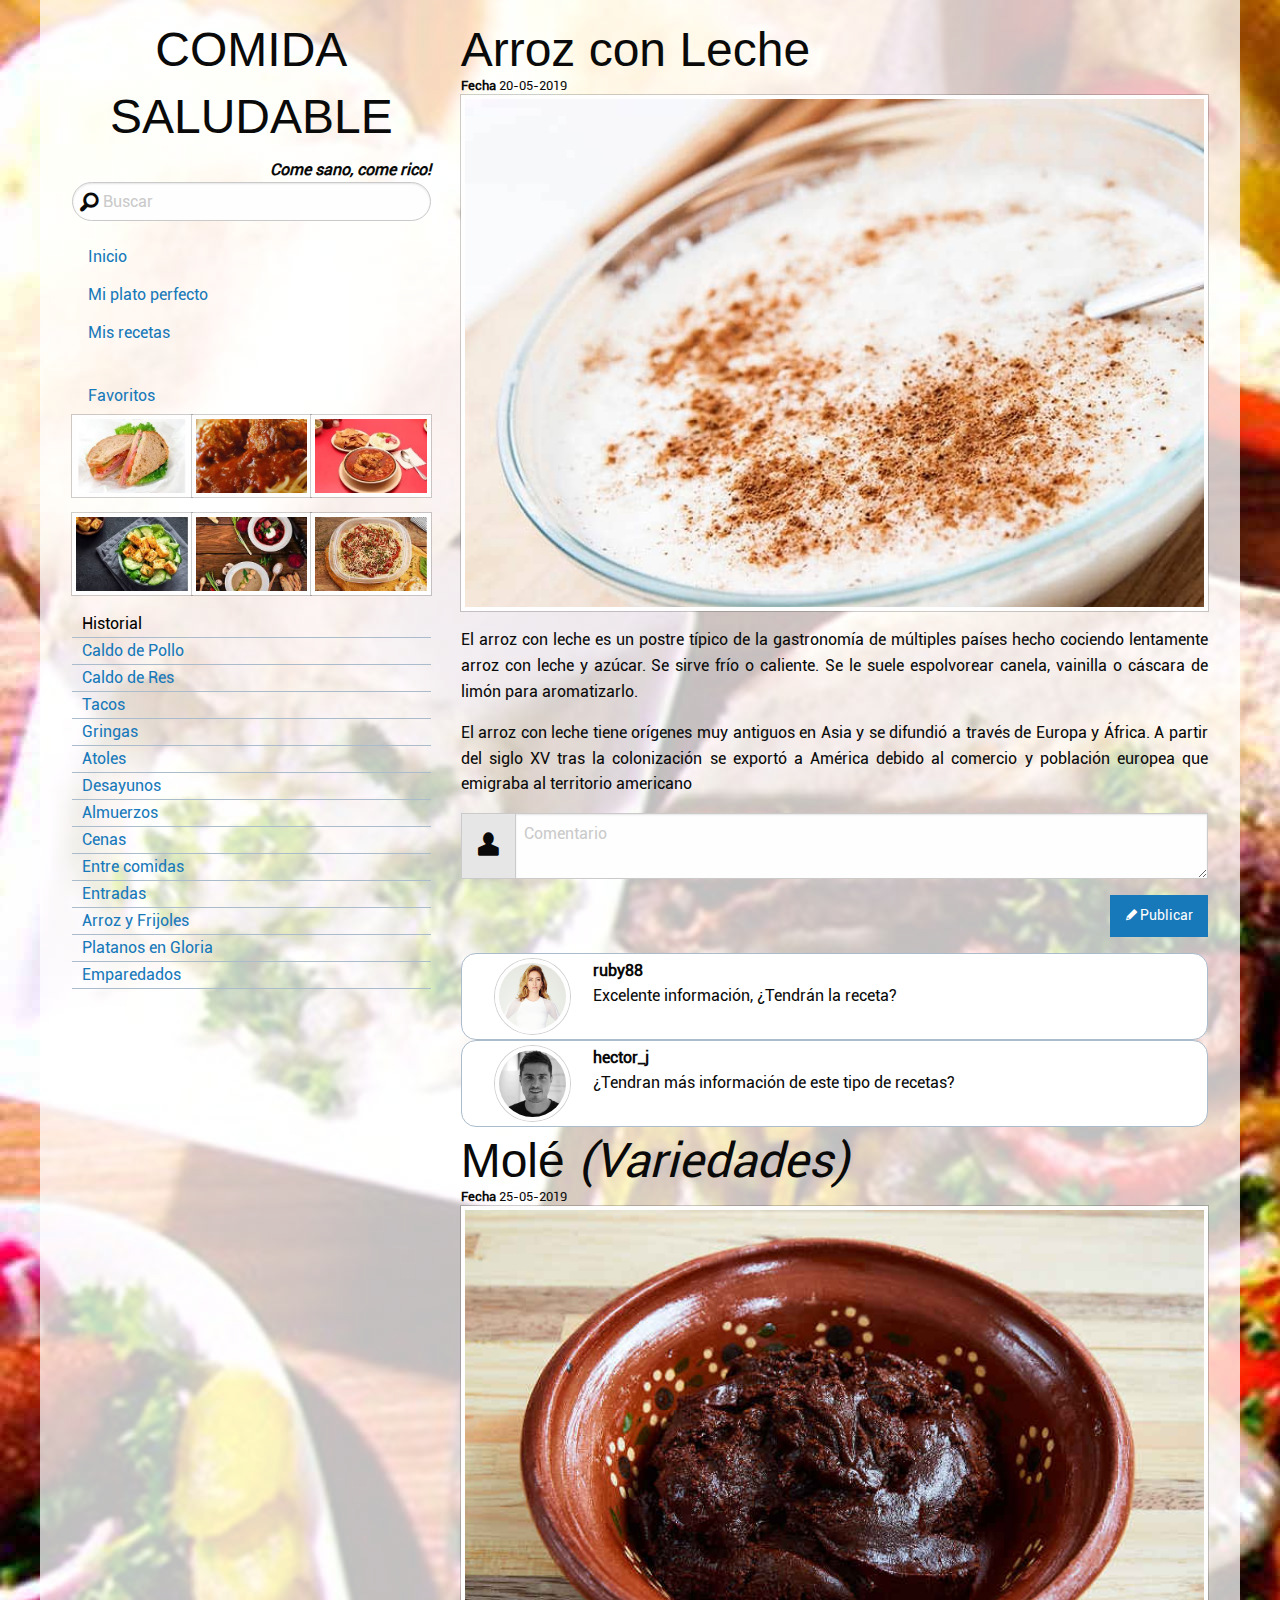
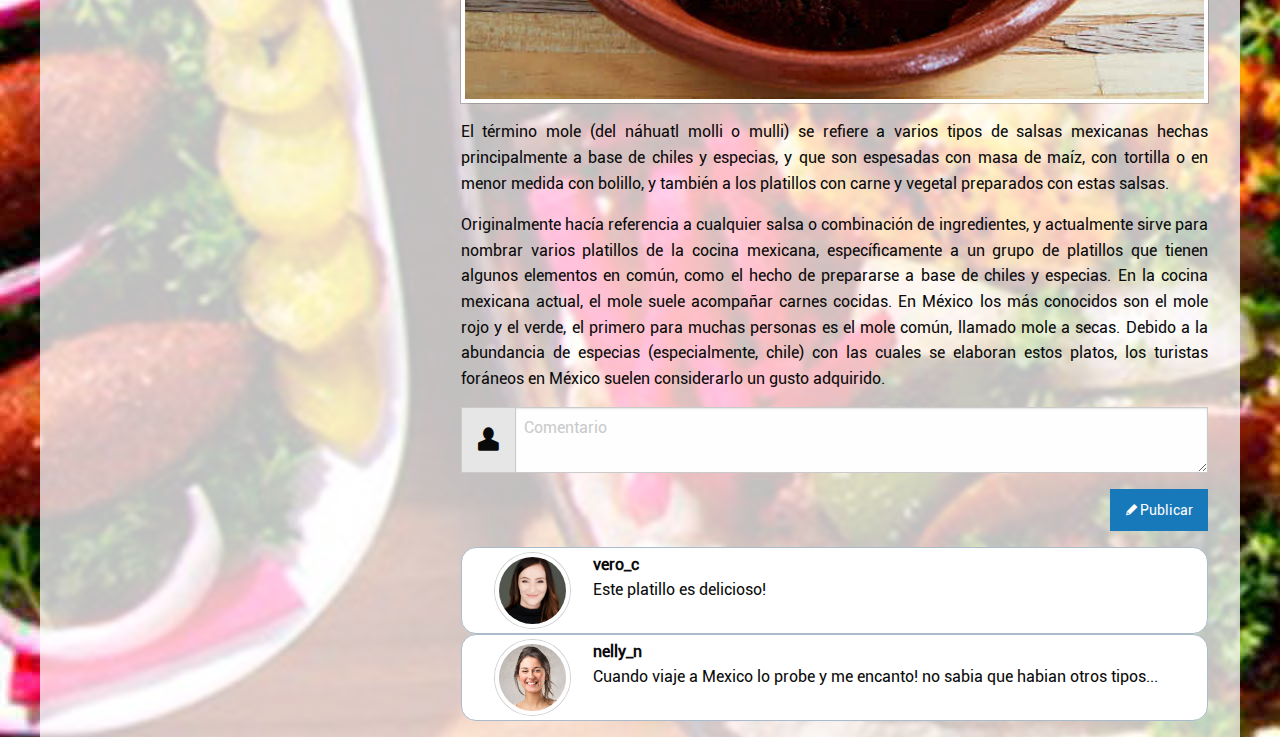
<file: foundation/index.html>
<!DOCTYPE html>
<html lang="en">
<head>
    <meta charset="UTF-8">
    <meta name="viewport" content="width=device-width, initial-scale=1.0">
    <link rel="stylesheet" href="css/foundation.min.css">
    <link rel="stylesheet" href="css/foundation-icons.css">
    <link rel="stylesheet" href="css/app.css">
    <title>Gastronomia</title>
</head>
<body>
<div class="grid-container">
        <div class="grid-x  grid-padding-x">
            <div class="cell small-12 medium-4">
                    <div class="text-center">
                            <h1 class="hide-for-medium-only">COMIDA SALUDABLE</h1>                       
                            <h2 class="show-for-medium-only">COMIDA SALUDABLE</h2>
                        </div>
                        <div class="text-right">
                                <strong><em>Come sano, come rico!</em></strong>
                        </div>
               
                    <div class="input-group search-text">
                        <span class="icon"><i class="fi-magnifying-glass  medium"></i></span>
                        <input type="text" placeholder="Buscar" class="input-group-field" />
                    </div>

                    <ul class="vertical menu  hide-for-small-only">
                        <li><a href="#">Inicio</a></li>
                        <li><a href="#">Mi plato perfecto</a></li>
                        <li><a href="#">Mis recetas</a></li>
                    </ul>
                    <div class="hide-for-small-only">
                            <br />
                        </div>
                    <div class="grid-x hide-for-small-only">
                        <div class="cell small-12">
                            <ul class="vertical menu">
                                <li><a href="#">Favoritos</a></li>
                            </ul>
                        </div>
                        <div class="cell small-4">
                            <img class="thumbnail" src="img/01.jpg" alt="Plato 1">
                        </div>
                        <div class="cell small-4">
                            <img class="thumbnail" src="img/02.jpg" alt="Plato 2">
                        </div>
                        <div class="cell small-4">
                            <img class="thumbnail" src="img/03.jpg" alt="Plato 3">
                        </div>
                        <div class="cell small-4">
                            <img class="thumbnail" src="img/04.jpg" alt="Plato 4">
                        </div>
                        <div class="cell small-4">
                            <img class="thumbnail" src="img/05.jpg" alt="Plato 5">
                        </div>
                        <div class="cell small-4">
                            <img class="thumbnail" src="img/06.jpg" alt="Plato 6">
                        </div>
                    </div>
                    <div class="grid-x hide-for-small-only">
                        <div class="cell small-12">
                            <ul class="vertical menu historial">
                                <li><a href="#">Historial</a></li>
                                <li><a href="#">Caldo de Pollo</a></li>
                                <li><a href="#">Caldo de Res</a></li>
                                <li><a href="#">Tacos</a></li>
                                <li><a href="#">Gringas</a></li>
                                <li><a href="#">Atoles</a></li>
                                <li><a href="#">Desayunos</a></li>
                                <li><a href="#">Almuerzos</a></li>
                                <li><a href="#">Cenas</a></li>
                                <li><a href="#">Entre comidas</a></li>
                                <li><a href="#">Entradas</a></li>
                                <li><a href="#">Arroz y Frijoles</a></li>
                                <li><a href="#">Platanos en Gloria</a></li>
                                <li><a href="#">Emparedados</a></li>
                            </ul>
                        </div>
                    </div>
            </div>
            <div class="cell small-12 medium-8">
                <div class="grid-x">
                    <div class="cell small-12">
                        <article>
                            <h1>Arroz con Leche</h1>
                            <small><strong>Fecha </strong>20-05-2019</small>
                            <div class="cell small-12 text-center">
                                <img class="thumbnail big" src="img/arroz.jpg" alt="Plato 3">
                            </div>
                            <div class="cell small-12">
                            <p class="text-justify">El arroz con leche es un postre típico de la gastronomía de múltiples países hecho cociendo lentamente arroz con leche y azúcar. Se sirve frío o caliente. Se le suele espolvorear canela, vainilla o cáscara de limón para aromatizarlo.</p>
                            <p class="text-justify">El arroz con leche tiene orígenes muy antiguos en Asia y se difundió a través de Europa y África. A partir del siglo XV tras la colonización se exportó a América debido al comercio y población europea que emigraba al territorio americano</p>
                            </div>
                            <div class="cell small-12">
                                <div class="input-group">
                                    <span class="input-group-label"><i class="fi-torso large"></i></span>
                                    <textarea class="input-group-field" rows="2" placeholder="Comentario"></textarea>
                                </div>
                                <div class="text-right">
                                        <a href="#" class="button"><i class="fi-pencil "></i> Publicar</a>
                                </div>
                                <div class="grid-x fake-input">
                                    <span class="cell small-3 medium-2 text-center"><img class="thumbnail" src="img/user4.jpeg" width="75"></span>
                                    <div class="cell small-9 medium-10">
                                        <strong>ruby88</strong><p>Excelente información, ¿Tendrán la receta?</p>
                                    </div>                                   
                                </div>
                                <div class="grid-x fake-input">
                                    <span class="cell small-3 medium-2 text-center"><img class="thumbnail" src="img/user1.jpg" width="75"></span>
                                    <div class="cell small-9 medium-10">
                                        <strong>hector_j</strong><p>¿Tendran más información de este tipo de recetas?</p>
                                    </div>                                    
                                </div>
                            </div>
                        </article>
                    </div>
                    <div class="cell small-12">
                        <article>
                            <h1>Molé <em>(Variedades)</em></h1>
                            <small><strong>Fecha </strong>25-05-2019</small>
                            <div class="cell small-12 text-center">
                                <img class="thumbnail big" src="img/mole.jpg" alt="Plato 3">
                            </div>
                            <div class="cell small-12">
                            <p class="text-justify">El término mole (del náhuatl molli o mulli) se refiere a varios tipos de salsas mexicanas hechas principalmente a base de chiles y especias, y que son espesadas con masa de maíz, con tortilla o en menor medida con bolillo, y también a los platillos con carne y vegetal preparados con estas salsas.</p>
                            <p class="text-justify">Originalmente hacía referencia a cualquier salsa o combinación de ingredientes, y actualmente sirve para nombrar varios platillos de la cocina mexicana, específicamente a un grupo de platillos que tienen algunos elementos en común, como el hecho de prepararse a base de chiles y especias. En la cocina mexicana actual, el mole suele acompañar carnes cocidas. En México los más conocidos son el mole rojo y el verde, el primero para muchas personas es el mole común, llamado mole a secas. Debido a la abundancia de especias (especialmente, chile) con las cuales se elaboran estos platos, los turistas foráneos en México suelen considerarlo un gusto adquirido.</p>
                            </div>
                            <div class="cell small-12">
                                <div class="input-group">
                                    <span class="input-group-label"><i class="fi-torso large"></i></span>
                                    <textarea class="input-group-field" rows="2" placeholder="Comentario"></textarea>
                                </div>
                                <div class="text-right">
                                        <a href="#" class="button"><i class="fi-pencil"></i> Publicar</a>
                                </div>
                                <div class="grid-x fake-input">
                                    <span class="cell small-3 medium-2 text-center"><img class="thumbnail" src="img/user2.jpeg" width="75"></span>
                                    <div class="cell small-9 medium-10">
                                            <strong>vero_c</strong><p>Este platillo es delicioso!</p>
                                    </div>                                   
                                </div>
                                <div class="grid-x fake-input">
                                    <span class="cell small-3 medium-2 text-center"><img class="thumbnail" src="img/user3.jpeg" width="75"></span>
                                    <div class="cell small-9 medium-10">
                                            <strong>nelly_n</strong><p>Cuando viaje a Mexico lo probe y me encanto! no sabia que habian otros tipos...</p>
                                    </div>                                    
                                </div>                                
                            </div>
                        </article>
                    </div>
                </div>
            </div>
        </div>  
 
</div>  


    <script src="js/vendor/jquery.js"></script>
    <script src="js/vendor/foundation.min.js"></script>
    <script src="js/vendor/what-input.js"></script>
    <script src="js/all.min.js"></script>
    <script src="js/app.js"></script>
</body>
</html>
</file>
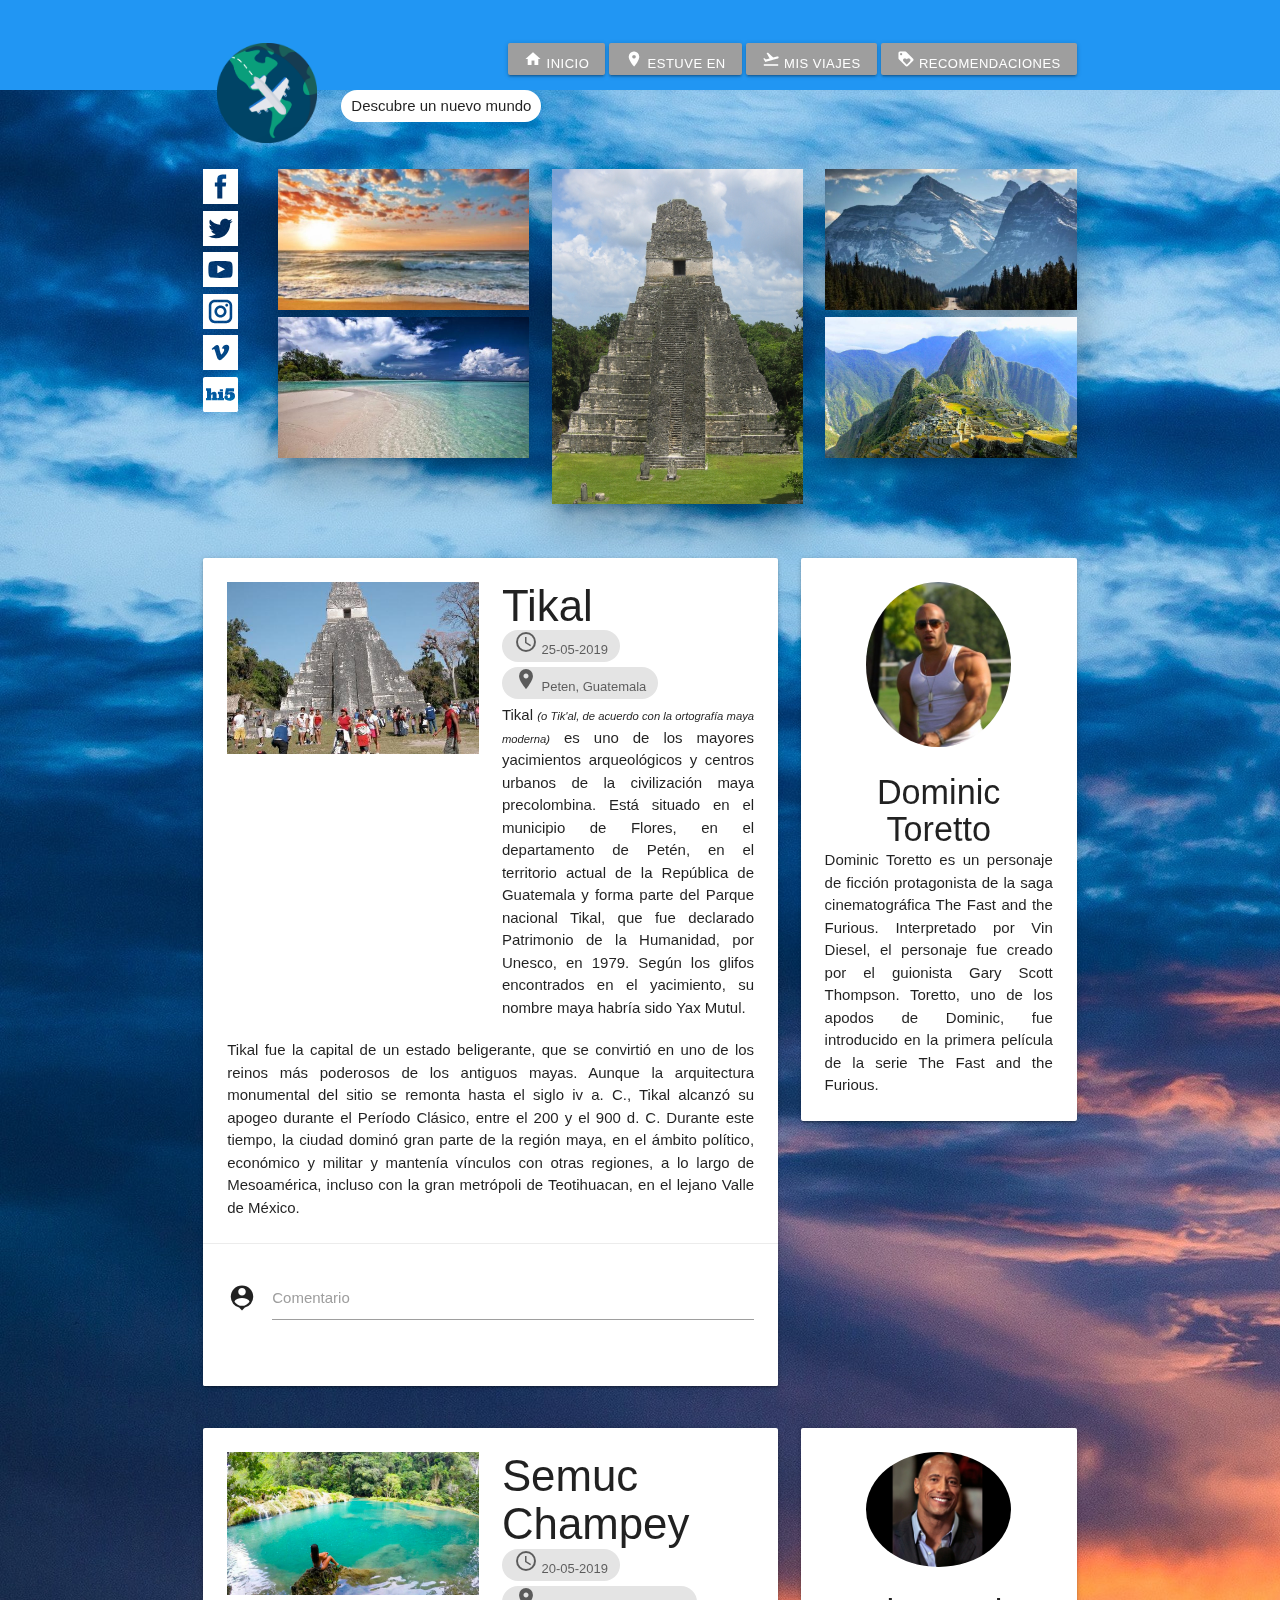
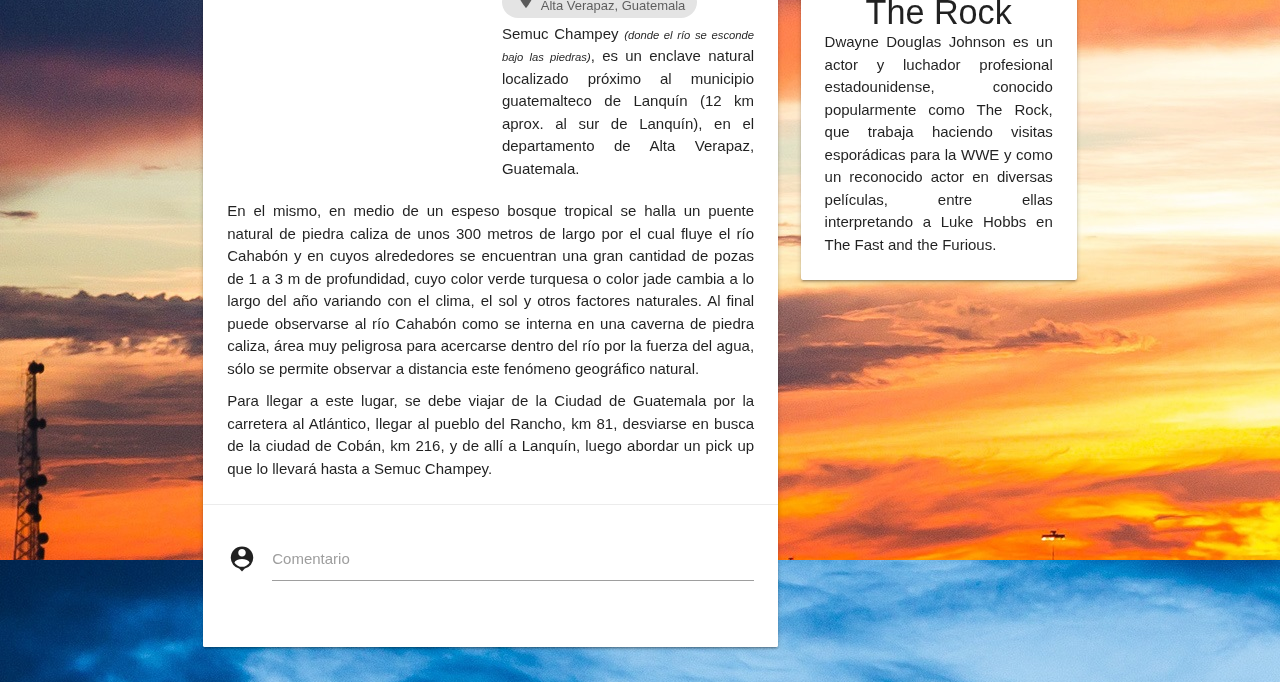
<file: materialize/index.html>
<!DOCTYPE html>
<html lang="en">
<head>
    <meta charset="UTF-8">
    <meta name="viewport" content="width=device-width, initial-scale=1.0">
    <meta http-equiv="X-UA-Compatible" content="ie=edge">
    <title>Turismo en tu pais</title>
    <link rel="stylesheet" href="css/materialize.min.css" >
    <link rel="stylesheet" href="css/estilo.css" >
</head>
<body>
<div class="div-fixed"></div>

    <div class="container">
        <div class="row">
            <div class="col"><br /></div>
        </div>          
        <div class="row">
            <div class="col s7 m2 center-align">
                <img class="responsive-img logo" src="img/logo.png" width="100">
            </div>
            <div class="col s5 m10 right-align">
                <a class="waves-effect waves-light grey btn-small"><i class="material-icons">home</i> <span class="hide-on-small-only">Inicio</span></a>
                <a class="waves-effect waves-light grey btn-small"><i class="material-icons">location_on</i> <span class="hide-on-small-only">Estuve en</span></a>
                <a class="waves-effect waves-light grey btn-small"><i class="material-icons">flight_takeoff</i> <span class="hide-on-small-only">Mis Viajes</span></a>
                <a class="waves-effect waves-light grey btn-small"><i class="material-icons">loyalty</i> <span class="hide-on-small-only">Recomendaciones</span></a>                
            </div>
            <p class="left white subtitle show-on-large hide-on-medium-only hide-on-small-only">Descubre un nuevo mundo</p>
        </div>
        <div class="row">
            <div class="col s12 m1 l1 center-align">
    <div class="row">
        <div class="col s12 m4 l2">
            <a class="img-link" href="http://facebook.com/maxlopeznextu"><img src="img/facebook.svg" width="35" height="35" /></a>
            <a class="img-link" href="http://twitter.com/maxlopeznextu"><img src="img/twitter.svg" width="35" height="35" /></a>
            <a class="img-link" href="http://youtube.com/maxlopeznextu"><img src="img/youtube.svg" width="35" height="35" /></svg></a>
            <a class="img-link" href="http://instagram.com/maxlopeznextu"><img src="img/instagram.svg" width="35" height="35" /></svg></a>
            <a class="img-link" href="http://vimeo.com/maxlopeznextu"><img src="img/vimeo.svg" width="35" height="35" /></svg></a>
            <a class="img-link" href="http://hi5.com/maxlopeznextu"><img src="img/hi5.svg" width="35" height="35" /></svg></a>
        </div>
    </div>
      
            </div>
            <div class="col s12 m11 l11">
                <div class="row">
                    <div class="col s12 l4">
                        <img src="img/imagen1.jpg" alt="" class="responsive-img z-depth-5"> 
                        <img src="img/imagen2.jpg" alt="" class="responsive-img z-depth-5"> 
                    </div>
                    <div class="col s12 l4">
                            <img src="img/imagen3.jpeg" alt="" class="responsive-img z-depth-5"> 
                    </div>
                    <div class="col s12 l4">
                            <img src="img/imagen4.jpg" alt="" class="responsive-img z-depth-5"> 
                            <img src="img/imagen5.jpg" alt="" class="responsive-img z-depth-5"> 
                    </div>
                </div>
            </div>
        </div>
        <div class="row">
            <div class="col s12 l8">
                <div class="card">
                    <div class="card-content">                  
                        <div class="row">
                            <div class="col s12 l6">
                                <img class="responsive-img full" src="img/tikal.jpg">
                            </div>
                            <div class="col s12 l6">
                            <h3>Tikal</h3>
                              <div class="chip">
                            <i class="material-icons">schedule</i>
                            25-05-2019
                        </div>
                        <div class="chip">
                            <i class="material-icons">location_on</i>
                            Peten, Guatemala
                        </div>
                                <p class="justify-align">Tikal <small><em>(o Tik'al, de acuerdo con la ortografía maya moderna)</em></small> es uno de los mayores yacimientos arqueológicos y centros urbanos de la civilización maya precolombina. Está situado en el municipio de Flores, en el departamento de Petén, en el territorio actual de la República de Guatemala y forma parte del Parque nacional Tikal, que fue declarado Patrimonio de la Humanidad, por Unesco, en 1979.​ Según los glifos encontrados en el yacimiento, su nombre maya habría sido Yax Mutul.</p>
                            </div>
                        </div>
                        <p class="justify-align">Tikal fue la capital de un estado beligerante, que se convirtió en uno de los reinos más poderosos de los antiguos mayas.​ Aunque la arquitectura monumental del sitio se remonta hasta el siglo iv a. C., Tikal alcanzó su apogeo durante el Período Clásico, entre el 200 y el 900 d. C. Durante este tiempo, la ciudad dominó gran parte de la región maya, en el ámbito político, económico y militar y mantenía vínculos con otras regiones, a lo largo de Mesoamérica, incluso con la gran metrópoli de Teotihuacan, en el lejano Valle de México.</p>
                    </div>
                    <div class="card-action">
                        <div class="row">
                            <div class="input-field col s12">
                                <i class="material-icons prefix">person_pin</i>
                                <textarea id="textarea1" class="materialize-textarea"></textarea>
                                <label for="textarea1">Comentario</label>
                            </div>
                        </div>
                    </div>
                </div>
            </div>
            <div class="col s12 l4">
                <div class="card">
                    <div class="card-content">
                        <div class="row">
                            <div class="col s8 offset-s2 center-align">
                                <img class="responsive-img circle" src="img/autor.jpg">
                            </div>                           
                        </div>
                        <h4 class="center-align">Dominic Toretto</h4>
                        <p class="justify-align">Dominic Toretto es un personaje de ficción protagonista de la saga cinematográfica The Fast and the Furious. Interpretado por Vin Diesel, el personaje fue creado por el guionista Gary Scott Thompson. Toretto, uno de los apodos de Dominic, fue introducido en la primera película de la serie The Fast and the Furious.​</p>
                    </div>
                </div>
            </div>
        </div>
        <div class="row">
            <div class="col s12 l8">
                <div class="card">
                    <div class="card-content">                  
                        <div class="row">
                            <div class="col s12 l6">
                                <img class="responsive-img full" src="img/semuc.jpg">
                            </div>
                            <div class="col s12 l6">
                            <h3>Semuc Champey</h3>
                              <div class="chip">
                            <i class="material-icons">schedule</i>
                            20-05-2019
                        </div>
                        <div class="chip">
                            <i class="material-icons">location_on</i>
                            Alta Verapaz, Guatemala
                        </div>
                                <p class="justify-align">Semuc Champey <small><em>(donde el río se esconde bajo las piedras)</em></small>, es un enclave natural localizado próximo al municipio guatemalteco de Lanquín (12 km aprox. al sur de Lanquín), en el departamento de Alta Verapaz, Guatemala.</p>
                            </div>
                        </div>
                        <p class="justify-align">En el mismo, en medio de un espeso bosque tropical se halla un puente natural de piedra caliza de unos 300 metros de largo por el cual fluye el río Cahabón y en cuyos alrededores se encuentran una gran cantidad de pozas de 1 a 3 m de profundidad, cuyo color verde turquesa o color jade cambia a lo largo del año variando con el clima, el sol y otros factores naturales. Al final puede observarse al río Cahabón como se interna en una caverna de piedra caliza, área muy peligrosa para acercarse dentro del río por la fuerza del agua, sólo se permite observar a distancia este fenómeno geográfico natural.</p>
                        <p class="justify-align">Para llegar a este lugar, se debe viajar de la Ciudad de Guatemala por la carretera al Atlántico, llegar al pueblo del Rancho, km 81, desviarse en busca de la ciudad de Cobán, km 216, y de allí a Lanquín, luego abordar un pick up que lo llevará hasta a Semuc Champey.</p>
                    </div>
                    <div class="card-action">
                        <div class="row">
                            <div class="input-field col s12">
                                <i class="material-icons prefix">person_pin</i>
                                <textarea id="textarea1" class="materialize-textarea"></textarea>
                                <label for="textarea1">Comentario</label>
                            </div>
                        </div>
                    </div>
                </div>
            </div>
            <div class="col s12 l4">
                <div class="card">
                    <div class="card-content">
                        <div class="row">
                            <div class="col s8 offset-s2 center-align">
                                <img class="responsive-img circle" src="img/autor2.jpg">
                            </div>                           
                        </div>
                        <h4 class="center-align">The Rock</h4>
                        <p class="justify-align">Dwayne Douglas Johnson es un actor y luchador profesional estadounidense, conocido popularmente como The Rock, que trabaja haciendo visitas esporádicas para la WWE y como un reconocido actor en diversas películas, entre ellas interpretando a Luke Hobbs en The Fast and the Furious.</p>
                    </div>
                </div>
            </div>
        </div>
    </div>
    <script src="js/materialize.min.js"></script>
</body>
</html>
</file>
<file: foundation/css/app.css>
@font-face {
    font-family: Roboto;
    src: url('../fonts/Roboto-Regular.ttf');
}
* {
    font-family: Roboto;
}
.search-text {
    position: relative;    
}
.search-text > .icon {
    position: absolute;
    left: 0.5em;
    top: 0.5em;
}
.search-text > input { 
    padding-left: 30px;
    border-radius: 20px !important;
}
.search-text:hover .icon, .search-text:active .icon, .search-text:focus .icon{
    color: #1779ba;
    transition: all 1s;
}
body {
    background-image: url('../img/background.jpg');    
}
.grid-container {
    background: rgba(255,255,255,.75);
    padding: 1em 2em;
}
.historial > li  a {
 padding: 5px 10px;
 border-bottom: solid 1px #abc;
}
.historial > li:hover  a {
    background: rgba(0,0,0,.25);
    transition: all 1s ease;
   }
.historial li:first-child  a {
    color: #000 !important;    
}
.fake-input {
    padding: 5px 10px;
    border:solid 1px #abc;
    background-color: #fff;
    border-radius: 15px !important;
}
.fake-input img {
    border-radius: 50%;
    margin: 0 !important;
}
.thumbnail:hover {
    -webkit-filter: sepia(100%);
    filter: sepia(100%);
    transition: all 0.5s;
}
h1 + small {
    margin-top: -15px !important;
    display: block;
}

img.big {
    width: 100%;
}
.large::before {
    font-size: 2em;
}
.medium::before {
    font-size: 1.5em;
}
</file>
<file: materialize/css/estilo.css>
@font-face {
    font-family: 'Material Icons';
    font-style: normal;
    font-weight: 400;
    src: url('../fonts/material.woff2') format('woff2');
  }
  
  .material-icons {
    font-family: 'Material Icons';
    font-weight: normal;
    font-style: normal;
    font-size: 24px;
    line-height: 1;
    letter-spacing: normal;
    text-transform: none;
    display: inline-block;
    white-space: nowrap;
    word-wrap: normal;
    direction: ltr;
    -webkit-font-feature-settings: 'liga';
    -webkit-font-smoothing: antialiased;
  }

  body {
    background-image: url('../img/background.jpg');
  }
  .div-fixed {
    display:block;
    height:calc(100vh / 10);
    width:100%;
    position:fixed;
    top:0;
    left:0;
    right:0;
    z-index:-1;
    background: #2196f3;
  }
  .img-link {
    -webkit-filter: invert(100%);
    filter: invert(100%);
  }
  .img-link:hover img {
    transform: scale(1.1);
    transition: all 0.5s;
  }
  .subtitle{
    padding: 5px 10px;
    border-radius: 20px;
  }
  .logo  {
    animation: mundo;
    animation-duration: 10s;
    animation-iteration-count: infinite;  
  }

  .justify-align {
    text-align: justify;
  }
  p + p {
    margin-top: 10px !important;
  }

  h3, h4 {
    margin: 0;
  }
.full {
  width:100%;
}
  @keyframes mundo {
    from { 
      transform: rotate(0deg);
  }

  to {
      transform: rotate(360deg);
  }
  }
</file>
